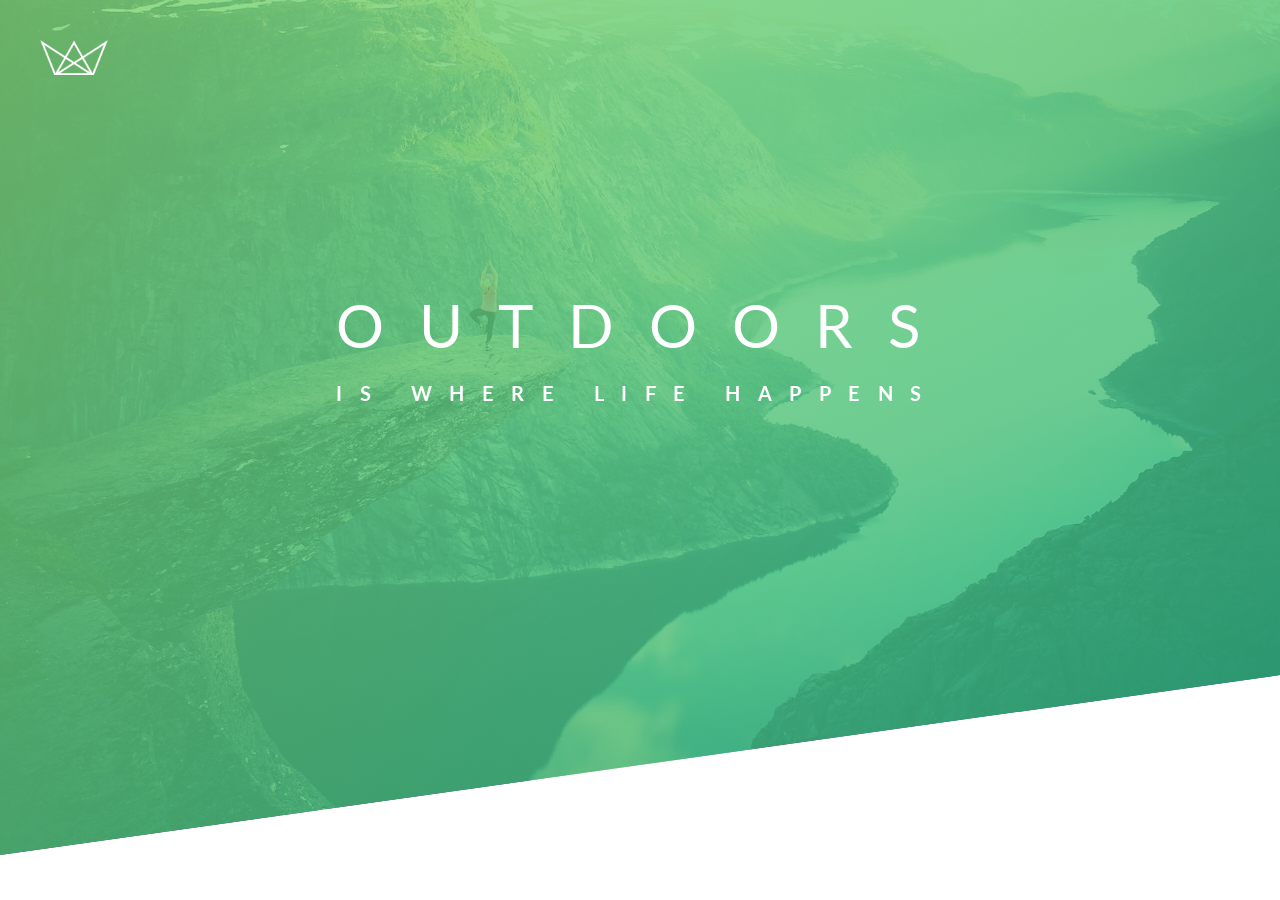
<file: Code/index.html>
<!DOCTYPE html>
<html lang="en">
  <head>
    <meta charset="UTF-8" />
    <meta name="viewport" content="width=device-width, initial-scale=1.0" />

    <link
      href="https://fonts.googleapis.com/css?family=Lato:100,300,400,700,900"
      rel="stylesheet"
    />

    <link rel="stylesheet" href="style.css" />
    <link rel="shortcut icon" type="image/png" href="../img/favicon.png" />

    <title>Natours | Exciting tours for adventurous people</title>
  </head>
  <body>
    <header class="header">
    <div class="logo-box">
      <img src="../img/logo-white.png" alt="Header-Logo" class="logo"/> </div>

      <div class="text-box">
        <h1 class="heading-primary">
            <span class="heading-primary-main ">Outdoors</span>
            <span class="heading-primary-sub">is where life happens</span> 
        </h1>
      </div>
    </header>
  </body>
</html>
</file>
<file: Code/style.css>
/*
COLORS:

Light green: #7ed56f
Medium green: #55c57a
Dark green: #28b485

*/

* {
  margin: 0;
  padding: 0;
  box-sizing: border-box;
}

body {
  font-family: "Lato", sans-serif;
  font-weight: 400;
  font-size: 600;
  line-height: 1.7;
  color: #777;
}

.header {
  height: 95vh;
  background-image: linear-gradient(
      to right bottom,
      rgba(126, 213, 111, 0.8),
      rgba(40, 180, 131, 0.8)
    ),
    url(../img/hero.jpg);
  background-size: cover;
  background-position: top;
  clip-path: polygon(0 0, 100% 0, 100% 75vh, 0 100%);
  position: relative;
}

.logo-box {
    position: absolute;
    top: 40px;
    left: 40px;
}

.logo {
    height: 35px;
}

.text-box {
    position: absolute;
    top: 40%;
    left: 50%; 
    transform:translate(-49%, -50%)
}

.heading-primary {
color: white;
text-transform: uppercase;

}

.heading-primary-main {
    display: block;
    font-size: 60px;
    font-weight: 400;
    letter-spacing: 35px;
    
}


.heading-primary-sub {
    display: block;
    font-size: 20px;
    font-weight: 700;
    letter-spacing: 17.5px;
}
</file>
